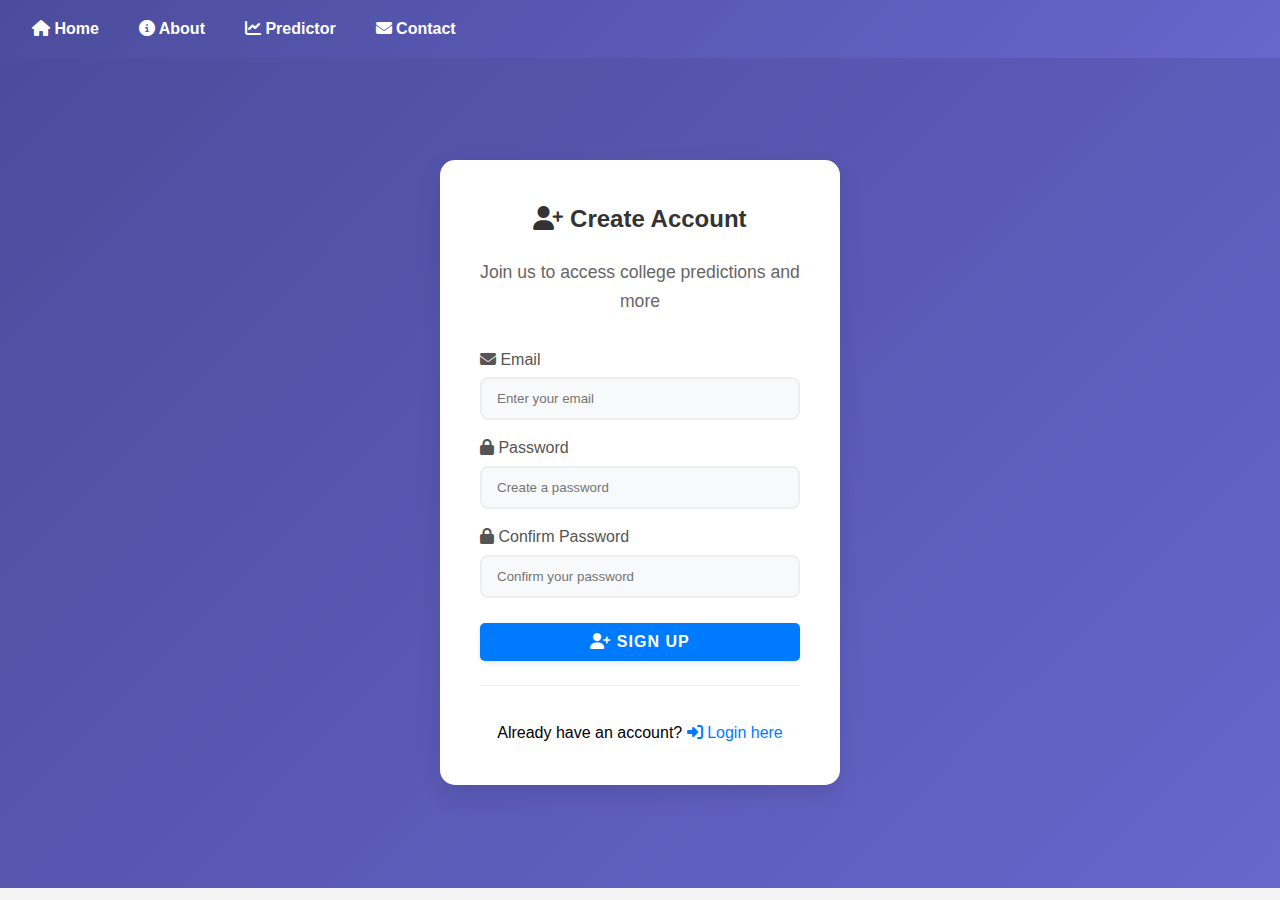
<file: fsd/templates/signup.html>
<!DOCTYPE html>
<html lang="en">
<head>
  <meta charset="UTF-8" />
  <meta name="viewport" content="width=device-width, initial-scale=1.0"/>
  <title>EAMCET Admission Predictor - Sign Up</title>
  <link href="https://fonts.googleapis.com/css2?family=Poppins:wght@400;500;600&display=swap" rel="stylesheet">
  <link rel="stylesheet" href="https://cdnjs.cloudflare.com/ajax/libs/font-awesome/6.5.2/css/all.min.css" />
  <link rel="stylesheet" href="../static/style.css" />
</head>
<body class="gradient-bg">
  <header class="navbar">
    <nav class="menu">
      <ul>
        <li><a href="/"><i class="fas fa-home"></i> Home</a></li>
        <li><a href="/about"><i class="fas fa-info-circle"></i> About</a></li>
        <li><a href="/predict"><i class="fas fa-chart-line"></i> Predictor</a></li>
        <li><a href="/contact"><i class="fas fa-envelope"></i> Contact</a></li>
      </ul>
    </nav>
  </header>

  <main class="fade-in">
    <section class="signup-page">
      <div class="login-container">
        <h2><i class="fas fa-user-plus"></i> Create Account</h2>
        <p class="lead">Join us to access college predictions and more</p>
        
        <form id="signup-form" action="/register" method="POST" class="fade-in">
          <div class="form-group">
            <label for="signupEmail">
              <i class="fas fa-envelope"></i> Email
            </label>
            <input
              type="email"
              id="signupEmail"
              name="email"
              placeholder="Enter your email"
              required
              class="form-control"
            />
          </div>
          
          <div class="form-group">
            <label for="signupPassword">
              <i class="fas fa-lock"></i> Password
            </label>
            <input
              type="password"
              id="signupPassword"
              name="password"
              placeholder="Create a password"
              required
              class="form-control"
            />
          </div>

          <div class="form-group">
            <label for="confirmPassword">
              <i class="fas fa-lock"></i> Confirm Password
            </label>
            <input
              type="password"
              id="confirmPassword"
              name="confirmPassword"
              placeholder="Confirm your password"
              required
              class="form-control"
            />
          </div>
          
          <div id="error-message" class="alert alert-danger" style="display: none;"></div>
          
          <button type="submit" class="login-btn">
            <i class="fas fa-user-plus"></i> Sign Up
          </button>
        </form>

        <div class="auth-links">
          <p class="mt-3">Already have an account? 
            <a href="{{ url_for('login') }}" class="signup-link">
              <i class="fas fa-sign-in-alt"></i> Login here
            </a>
          </p>
        </div>
      </div>
    </section>
  </main>

  <script>
    document.getElementById("signup-form").addEventListener("submit", async function(event) {
      event.preventDefault();
      const errorDiv = document.getElementById("error-message");
      const password = document.getElementById("signupPassword").value;
      const confirmPassword = document.getElementById("confirmPassword").value;

      // Password validation
      if (password !== confirmPassword) {
        errorDiv.innerHTML = '<i class="fas fa-exclamation-circle"></i> Passwords do not match';
        errorDiv.style.display = "block";
        return;
      }

      if (password.length < 6) {
        errorDiv.innerHTML = '<i class="fas fa-exclamation-circle"></i> Password must be at least 6 characters long';
        errorDiv.style.display = "block";
        return;
      }

      const submitBtn = this.querySelector('button[type="submit"]');
      submitBtn.disabled = true;
      submitBtn.innerHTML = '<i class="fas fa-spinner fa-spin"></i> Creating Account...';

      try {
        const formData = new FormData(this);
        formData.delete('confirmPassword'); // Remove confirm password before sending

        const response = await fetch("/register", {
          method: "POST",
          body: formData
        });

        const data = await response.json();

        if (data.success) {
          alert("Signup successful! Redirecting to login...");
          window.location.href = "/login";
        } else {
          errorDiv.innerHTML = `<i class="fas fa-exclamation-circle"></i> ${data.error}`;
          errorDiv.style.display = "block";
        }
      } catch (error) {
        console.error("Error:", error);
        errorDiv.innerHTML = '<i class="fas fa-exclamation-circle"></i> An error occurred. Please try again.';
        errorDiv.style.display = "block";
      } finally {
        submitBtn.disabled = false;
        submitBtn.innerHTML = '<i class="fas fa-user-plus"></i> Sign Up';
      }
    });
  </script>
</body>
</html>
</file>
<file: fsd/static/style.css>
/* 1. RESET & GLOBAL STYLES */
* {
  margin: 0;
  padding: 0;
  box-sizing: border-box;
  font-family: Arial, sans-serif;
}

body {
  width: 100%;
  min-height: 100vh;
  background-color: #f4f4f4;
  font-family: 'Poppins', sans-serif;
  line-height: 1.6;
}

h1, h2, h3, h4, h5 {
  margin-bottom: 15px;
}

/* Enhanced Global Styles */
:root {
  --primary-color: #4c4c9d;
  --secondary-color: #f39c12;
  --accent-color: #007bff;
  --danger-color: #dc3545;
  --text-light: #ffffff;
  --text-dark: #333333;
  --gradient-bg: linear-gradient(135deg, #4c4c9d, #6666cc);
}

/* 2. NAVBAR */
.navbar {
  width: 100%;
  background: var(--gradient-bg);
  box-shadow: 0 2px 5px rgba(0,0,0,0.1);
  display: flex;
  justify-content: space-between;
  padding: 1rem 2rem;
  z-index: 1;
}

.menu {
  display: flex;
  align-items: center;
}

.menu ul {
  list-style: none;
  display: flex;
  gap: 40px;
}

.menu ul li a {
  text-decoration: none;
  color: #fff;
  font-weight: bold;
  transition: color 0.3s ease;
  position: relative;
  padding: 0.5rem 0;
}

.menu ul li a::after {
  content: '';
  position: absolute;
  bottom: -2px;
  left: 0;
  width: 0;
  height: 2px;
  background: var(--secondary-color);
  transition: width 0.3s ease;
}

.menu ul li a:hover::after {
  width: 100%;
}

.auth-buttons {
  display: flex;
  gap: 10px;
  align-items: center;
}

/* 3. COMBINED HERO + CAROUSEL SECTION */
.hero-carousel-section {
  width: 100%;
  position: relative;
  background-color: #fff; /* Optional if you want a white background behind images */
}
.fullpage-carousel {
  margin: 0;
  padding: 0;
  width: 100%;
  height: 100vh; /* Fill entire viewport height */
  position: relative;
}

.carousel-container {
  width: 100%;
  height: 100%;
  margin: 0;
  padding: 0;
  overflow: hidden;
  position: relative; /* For absolute-positioned overlay/arrows */
}

.carousel-slide {
  position: relative;
}

.slide {
  display: none;
  width: 100%;
  height: 100%;
}

.slide img {
  width: 100%;
  height: 100%;
  object-fit: cover; /* Crop to fill while maintaining aspect ratio */
}


/* Fade animation for slides */
.fade {
  animation-name: fade;
  animation-duration: 1s;
}
@keyframes fade {
  from {opacity: 0.4}
  to   {opacity: 1}
}

/* Arrows (prev, next) remain the same, but ensure they're visible above images */
.prev, .next {
  cursor: pointer;
  position: absolute;
  top: 50%;
  padding: 16px;
  color: #fff;
  font-weight: bold;
  font-size: 22px;
  user-select: none;
  background-color: rgba(0, 0, 0, 0.4);
  transform: translateY(-50%);
  transition: background-color 0.2s ease;
  z-index: 3;
}

.prev:hover, .next:hover {
  background-color: rgba(0, 0, 0, 0.8);
}

.next {
  right: 0;
}
/* Hero Overlay (absolute, fills the container) */
.hero-overlay {
  position: absolute;
  top: 0;
  left: 0;
  width: 100%;
  height: 100%;
  background-color: rgba(0, 0, 0, 0.3); /* semi-transparent for readability */
  display: flex;
  flex-direction: column;
  justify-content: center;
  align-items: center;
  text-align: center;
  padding: 0 20px;
  box-sizing: border-box;
}

/* Overlay text styling */
.hero-title {
  font-size: 2.5rem;
  color: #fff;
  margin-bottom: 10px;
  /* example: fade-in or slide-in */
}
.hero-subtitle {
  font-size: 1.2rem;
  color: #eee;
  margin-bottom: 20px;
  max-width: 600px;
}

/* Overlay button styling */
.hero-btn {
  font-size: 1rem;
  padding: 15px 30px;
  background-color: #f39c12;
  color: #fff !important;
  border-radius: 5px;
  text-decoration: none;
  transition: background-color 0.3s ease;
}
.hero-btn:hover {
  background-color: #d9860b;
}

/* 4. COMMON BUTTON STYLES */
.btn-primary, .login-btn, .logout-btn {
  padding: 0.8rem 1.5rem;
  border-radius: 25px;
  text-transform: uppercase;
  letter-spacing: 1px;
  font-weight: 600;
  transition: all 0.3s ease;
  box-shadow: 0 2px 5px rgba(0,0,0,0.1);
}

.btn-primary:hover, .login-btn:hover {
  transform: translateY(-2px);
  box-shadow: 0 4px 10px rgba(0,0,0,0.2);
}

/* 5. LOGIN & SIGNUP FORMS */
.login-container {
  background: white;
  border-radius: 15px;
  box-shadow: 0 10px 25px rgba(0,0,0,0.1);
  padding: 2.5rem;
  max-width: 400px;
  width: 90%;
  margin: 40px auto;
  text-align: center;
}

.login-container h2 {
  margin-bottom: 20px;
  color: #333;
}

.form-group {
  margin-bottom: 15px;
  text-align: left;
}

.form-group label {
  display: block;
  margin-bottom: 5px;
  color: #555;
}

.form-group input, 
.form-group select {
  padding: 12px 15px;
  border: 2px solid #eee;
  border-radius: 8px;
  transition: all 0.3s ease;
  background: #f8f9fa;
}

.form-group input:focus,
.form-group select:focus {
  border-color: var(--accent-color);
  box-shadow: 0 0 0 3px rgba(0,123,255,0.1);
}

.login-btn {
  width: 100%;
  padding: 10px;
  border: none;
  border-radius: 5px;
  background-color: #007bff;
  color: #fff;
  font-size: 16px;
  cursor: pointer;
  margin-top: 10px;
  transition: background-color 0.2s ease;
}
.login-btn:hover {
  background-color: #0069d9;
}

.signup-link {
  display: inline-block;
  margin-top: 10px;
  color: #007bff;
  text-decoration: none;
}
.signup-link:hover {
  text-decoration: underline;
}

/* 6. ABOUT SECTION */
.about {
  min-height: calc(100vh - 70px);
  padding: 4rem 2rem;
  background: var(--gradient-bg);
  display: flex;
  align-items: center;
  justify-content: center;
}

.about-container {
  max-width: 800px;
  margin: 0 auto;
  background: white;
  padding: 3rem;
  border-radius: 15px;
  box-shadow: 0 10px 25px rgba(0,0,0,0.1);
}

.about-container h1 {
  text-align: center;
  color: var(--primary-color);
  font-size: 2.2rem;
  margin-bottom: 2rem;
}

.about-container .lead {
  text-align: center;
  font-size: 1.1rem;
  color: #666;
  margin-bottom: 3rem;
  padding: 0 1rem;
}

.feature-section, 
.benefits-section, 
.target-section {
  background: #f8f9fa;
  padding: 2rem;
  margin: 2rem 0;
  border-radius: 10px;
  box-shadow: 0 2px 5px rgba(0,0,0,0.05);
}

.feature-section h2, 
.benefits-section h2, 
.target-section h2 {
  color: var(--primary-color);
  font-size: 1.5rem;
  margin-bottom: 1.5rem;
  display: flex;
  align-items: center;
  gap: 0.5rem;
}

.feature-list li, 
.benefits-list li {
  background: white;
  padding: 1rem 1rem 1rem 3rem;
  margin: 1rem 0;
  border-radius: 8px;
  box-shadow: 0 2px 4px rgba(0,0,0,0.05);
  position: relative;
  transition: transform 0.3s ease;
}

.feature-list li:hover, 
.benefits-list li:hover {
  transform: translateX(10px);
}

.feature-list li i, 
.benefits-list li i {
  position: absolute;
  left: 1rem;
  top: 1.2rem;
  color: var(--accent-color);
}

.target-section ul {
  list-style: none;
  padding: 0;
}

.target-section ul li {
  padding: 0.5rem 0;
  padding-left: 1.5rem;
  position: relative;
}

.target-section ul li:before {
  content: '→';
  position: absolute;
  left: 0;
  color: var(--accent-color);
}

/* Responsive adjustments */
@media (max-width: 768px) {
  .about {
    padding: 2rem 1rem;
  }

  .about-container {
    padding: 2rem;
  }

  .about-container h1 {
    font-size: 1.8rem;
  }

  .feature-section, 
  .benefits-section, 
  .target-section {
    padding: 1.5rem;
  }
}

/* 7. PREDICTOR SECTION */
.information {
  padding: 40px 20px;
}
.information .container h2 {
  text-align: center;
  margin-bottom: 20px;
}

/* 8. CONTACT PAGE */
.contact {
  background: var(--gradient-bg);
  min-height: calc(100vh - 70px);
  padding: 4rem 2rem;
}

.section-title {
  color: var(--text-light);
  font-size: 2.5rem;
  text-align: center;
  margin-bottom: 1rem;
}

.section-description {
  color: var(--text-light);
  text-align: center;
  font-size: 1.1rem;
  margin-bottom: 3rem;
  opacity: 0.9;
}

.contact-box {
  display: grid;
  grid-template-columns: 1fr 1fr;
  gap: 2rem;
  max-width: 1200px;
  margin: 0 auto;
}

.contact-info-card {
  background: rgba(255, 255, 255, 0.95);
  height: fit-content;
}

.info-item {
  display: flex;
  gap: 1rem;
  margin-bottom: 2rem;
  padding-bottom: 1rem;
  border-bottom: 1px solid #eee;
}

.info-item:last-child {
  border-bottom: none;
  margin-bottom: 0;
  padding-bottom: 0;
}

.info-item i {
  font-size: 1.5rem;
  color: var(--primary-color);
  margin-top: 0.5rem;
}

.info-item h3 {
  color: var(--primary-color);
  margin-bottom: 0.5rem;
  font-size: 1.1rem;
}

.info-item p {
  color: #666;
  margin: 0.25rem 0;
  font-size: 0.95rem;
}

.contact-form textarea.form-control {
  resize: vertical;
  min-height: 120px;
}

.alert-success {
  background-color: #d1fae5;
  color: #065f46;
  border: 1px solid #a7f3d0;
}

/* Responsive design for contact page */
@media (max-width: 992px) {
  .contact-box {
    grid-template-columns: 1fr;
  }
  
  .section-title {
    font-size: 2rem;
  }
  
  .contact {
    padding: 2rem 1rem;
  }
}

@media (max-width: 480px) {
  .info-item {
    flex-direction: column;
    gap: 0.5rem;
  }
  
  .info-item i {
    font-size: 1.25rem;
  }
}

/* Add these styles for the logout button */
.logout-btn {
  background-color: #dc3545;
  color: white;
  padding: 8px 15px;
  border: none;
  border-radius: 4px;
  cursor: pointer;
  font-weight: bold;
  transition: background-color 0.3s ease;
}

.logout-btn:hover {
  background-color: #c82333;
}

/* Card Styles */
.card {
  background: white;
  border-radius: 10px;
  box-shadow: 0 5px 15px rgba(0,0,0,0.1);
  padding: 2rem;
  margin: 1rem;
  transition: transform 0.3s ease;
}

.card:hover {
  transform: translateY(-5px);
}

/* Prediction Results Styling */
#prediction-results {
  margin-top: 2rem;
  padding: 1.5rem;
  border-radius: 10px;
  background: #f8f9fa;
  box-shadow: 0 3px 10px rgba(0,0,0,0.1);
}

/* Animation Classes */
.fade-in {
  animation: fadeIn 0.5s ease-in;
}

@keyframes fadeIn {
  from { opacity: 0; transform: translateY(20px); }
  to { opacity: 1; transform: translateY(0); }
}

/* Additional styles for enhanced pages */
.lead {
  font-size: 1.2rem;
  color: #666;
  margin-bottom: 2rem;
}

.feature-section, .benefits-section, .target-section {
  margin: 2rem 0;
}

.feature-list, .benefits-list {
  list-style: none;
  padding: 0;
}

.feature-list li, .benefits-list li {
  margin: 1rem 0;
  padding-left: 2rem;
  position: relative;
}

.feature-list li i, .benefits-list li i {
  position: absolute;
  left: 0;
  top: 0.3rem;
  color: var(--accent-color);
}

.contact-form {
  max-width: 600px;
  margin: 0 auto;
}

.contact-info {
  margin-top: 3rem;
  padding-top: 2rem;
  border-top: 1px solid rgba(255,255,255,0.1);
}

.contact-info p {
  margin: 1rem 0;
}

.contact-info i {
  margin-right: 1rem;
  color: var(--secondary-color);
}

.user-welcome {
  color: var(--text-light);
  margin-right: 1rem;
  font-weight: 500;
}

/* Enhanced alert styling */
.alert {
  padding: 1rem;
  margin: 1rem 0;
  border-radius: 8px;
  font-weight: 500;
}

.alert-danger {
  background-color: #fee2e2;
  color: #dc2626;
  border: 1px solid #fecaca;
}

.alert i {
  margin-right: 0.5rem;
}

/* Enhanced college cards */
.college-list {
  display: grid;
  grid-template-columns: repeat(auto-fit, minmax(300px, 1fr));
  gap: 1.5rem;
  margin-top: 2rem;
}

.college-card {
  background: white;
  padding: 1.5rem;
  border-radius: 10px;
  box-shadow: 0 2px 4px rgba(0,0,0,0.1);
}

.college-card h4 {
  color: var(--primary-color);
  margin-bottom: 1rem;
}

.college-card p {
  margin: 0.5rem 0;
  color: #666;
}

/* Additional Signup Page Styles */
.signup-page {
  min-height: calc(100vh - 70px);
  display: flex;
  align-items: center;
  justify-content: center;
  background: var(--gradient-bg);
}

.auth-links {
  margin-top: 1.5rem;
  padding-top: 1.5rem;
  border-top: 1px solid #eee;
}

.form-control {
  width: 100%;
  padding: 12px 15px;
  border: 2px solid #eee;
  border-radius: 8px;
  transition: all 0.3s ease;
  background: #f8f9fa;
}

.form-control:focus {
  border-color: var(--accent-color);
  box-shadow: 0 0 0 3px rgba(0,123,255,0.1);
  outline: none;
}

.signup-link {
  color: var(--accent-color);
  text-decoration: none;
  font-weight: 500;
  transition: color 0.3s ease;
}

.signup-link:hover {
  color: var(--primary-color);
  text-decoration: underline;
}

.lead {
  color: #666;
  margin-bottom: 2rem;
  font-size: 1.1rem;
}

/* Enhanced form validation styles */
.form-group.error input {
  border-color: var(--danger-color);
}

.form-group.success input {
  border-color: #28a745;
}

/* Password strength indicator */
.password-strength {
  height: 4px;
  margin-top: 8px;
  border-radius: 2px;
  transition: all 0.3s ease;
}

.strength-weak {
  background-color: #dc3545;
  width: 33%;
}

.strength-medium {
  background-color: #ffc107;
  width: 66%;
}

.strength-strong {
  background-color: #28a745;
  width: 100%;
}
</file>
